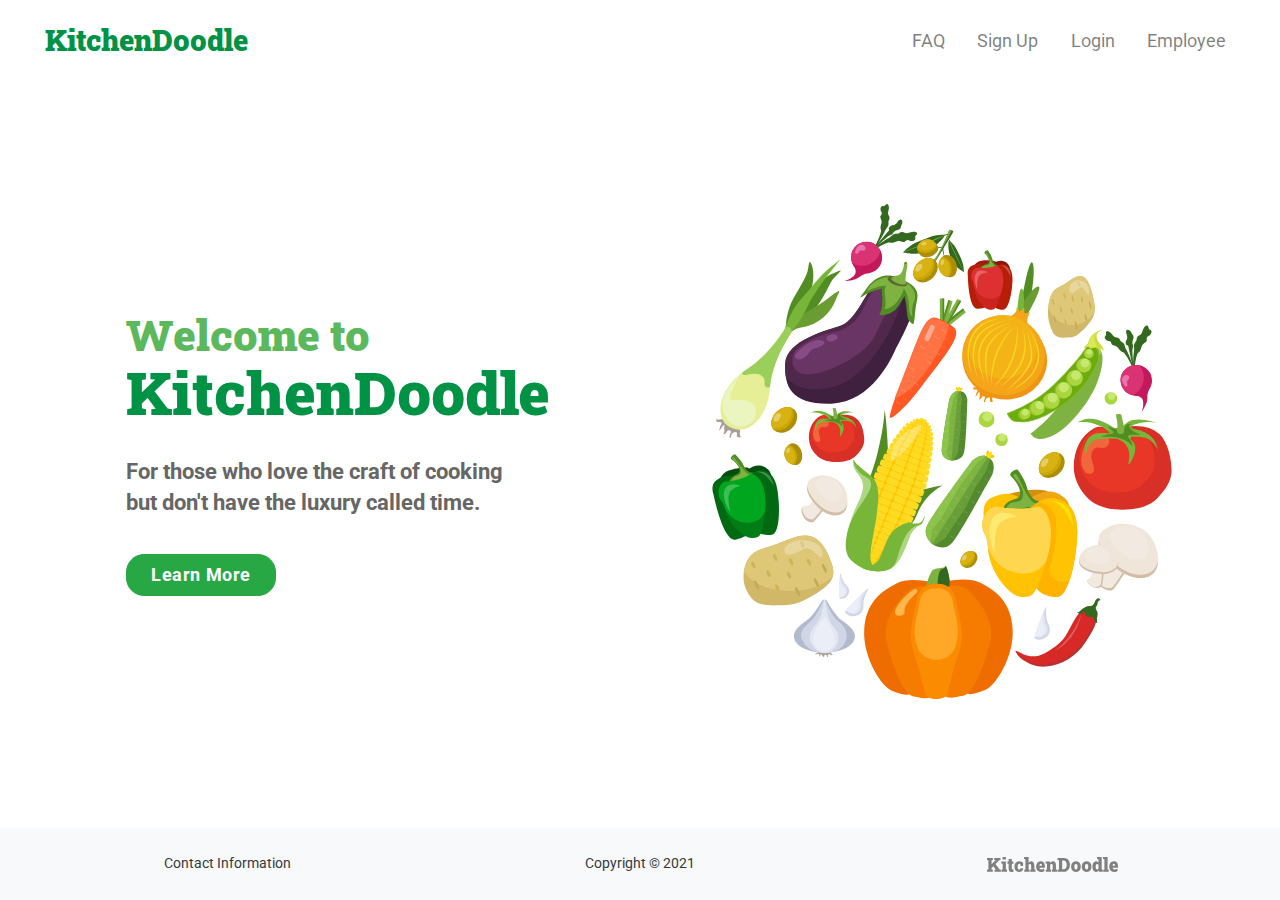
<file: index.html>
<!DOCTYPE html>
<html lang="en">

<head>
    <meta charset="UTF-8">
    <meta http-equiv="X-UA-Compatible" content="IE=edge">
    <meta name="viewport" content="width=device-width, initial-scale=1.0">
    <!-- Favicon -->
    <link rel="icon" href="images/kd-logo.svg" type="image/svg">

    <!-- Bootstrap CDN -->
    <link rel="stylesheet" href="https://maxcdn.bootstrapcdn.com/bootstrap/4.5.2/css/bootstrap.min.css">
    <!-- Bootsrap Icons -->
    <link rel="stylesheet" href="https://use.fontawesome.com/releases/v5.7.0/css/all.css" integrity="sha384-lZN37f5QGtY3VHgisS14W3ExzMWZxybE1SJSEsQp9S+oqd12jhcu+A56Ebc1zFSJ" crossorigin="anonymous">
    <!-- Custom CSS -->
    <link href="css/style.css" rel="stylesheet">
    <link href="css/style-landing-page.css" rel="stylesheet">

    <!-- External JS File -->
    <script type="text/javascript" src="js/code.js"></script>

    <title> KitchenDoodle | Making Cooking Easy For you</title>
</head>

<body>
    <!-- Navbar Start -->
    <nav class="navbar navbar-expand-md navbar-light extra-padding">
        <a href="index.html" class="navbar-brand navbar-brand-x" id="nav-text"> 
            KitchenDoodle
            <!-- <img src="images/kd-logo-full-green.svg" alt="KD" class="navbar-brand-image">  -->
        </a>
        <button class="navbar-toggler" data-toggle="collapse" data-target="#navbarMenu">
            <span class="navbar-toggler-icon"></span>
        </button>
        <div class="collapse navbar-collapse" id="navbarMenu">
            <ul class="navbar-nav ml-auto">
                <li class="nav-item">
                    <a href="faq.php" class="nav-link"> FAQ </a>
                </li>
                <li class="nav-item">
                    <a href="signup.php" class="nav-link"> Sign Up </a>
                </li>
                <li class="nav-item">
                    <a href="login.php" class="nav-link"> Login </a>
                </li>
                <li class="nav-item">
                    <a href="employeeLogin.php" class="nav-link"> Employee </a>
                </li>
            </ul>
        </div>
    </nav>
    <!-- Navbar End -->

    <div class="container-fluid content d-flex justify-content-center align-content-center flex-columns">
        <div class="flex-columns">
            <div class="col-a d-flex align-content-center justify-content-center" style="background: white;">
                <div class="col-conent d-flex flex-column align-content-center justify-content-center" style="background: white; ">
                    <h1 class="welcome-text">
                        Welcome to <br> <strong> KitchenDoodle </strong>
                    </h1>
                    <h3 class="subtitle-text ">
                        For those who love the craft of cooking <br> but don't have the luxury called time.
                    </h3>
                    <br>
                    <a class="btn btn-success main-btn" href="faq.php"> Learn More </a>
                </div>
            </div>

            <div class="col-b" style="background: white; ">
                <div class="col-conent d-flex justify-content-center align-content-center " style="background: white; ">
                    <img class="landing-img " src="images/kd-landing-1.svg" alt=" ">
                </div>
            </div>
        </div>
    </div>

    <!-- Footer Start -->
    <footer>
        <div class="row no-gutters text-center text-dark bg-light custom-footer ">
            <div class="col-sm-4 ">
                Contact Information
            </div>
            <div class="col-sm-4 ">
                Copyright © 2021
            </div>
            <div class="col-sm-4 ">
                <a href="index.html " class="">
                    <img src="images/kd-logo-full-grey.svg " alt="KD " class="footer-logo ">
                </a>
            </div>
        </div>
    </footer>
    <!-- Footer End -->


    <!-- JS Script for Bootstrap -->
    <script src="https://code.jquery.com/jquery-3.5.1.slim.min.js " integrity="sha384-DfXdz2htPH0lsSSs5nCTpuj/zy4C+OGpamoFVy38MVBnE+IbbVYUew+OrCXaRkfj " crossorigin="anonymous "></script>
    <script src="https://cdn.jsdelivr.net/npm/bootstrap@4.5.3/dist/js/bootstrap.bundle.min.js " integrity="sha384-ho+j7jyWK8fNQe+A12Hb8AhRq26LrZ/JpcUGGOn+Y7RsweNrtN/tE3MoK7ZeZDyx " crossorigin="anonymous "></script>

</body>

</html>
</file>
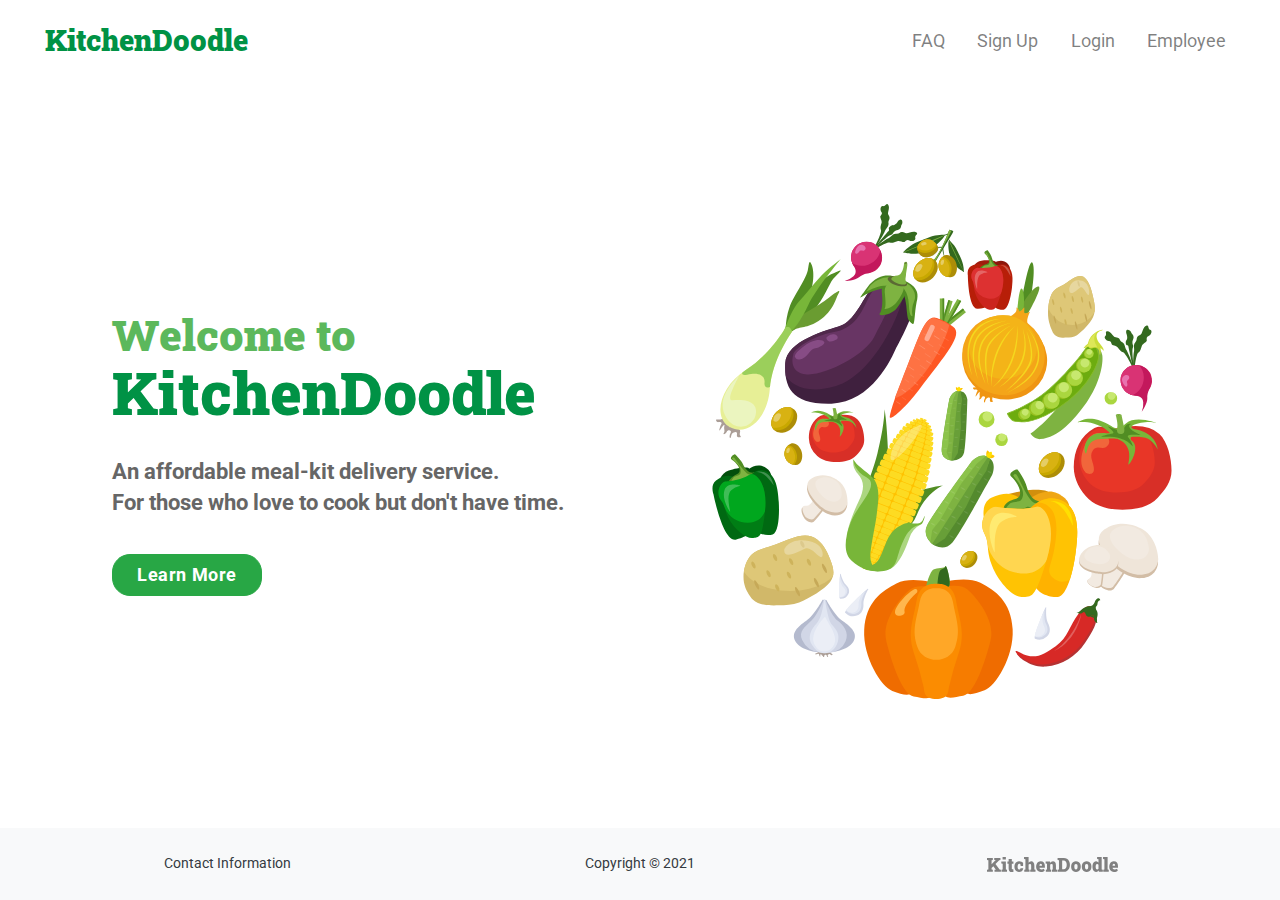
<file: src/index.html>
<!DOCTYPE html>
<html lang="en">

<head>
    <meta charset="UTF-8">
    <meta http-equiv="X-UA-Compatible" content="IE=edge">
    <meta name="viewport" content="width=device-width, initial-scale=1.0">
    <!-- Favicon -->
    <link rel="icon" href="images/kd-logo.svg" type="image/svg">

    <!-- Bootstrap CDN -->
    <link rel="stylesheet" href="https://maxcdn.bootstrapcdn.com/bootstrap/4.5.2/css/bootstrap.min.css">
    <!-- Bootsrap Icons -->
    <link rel="stylesheet" href="https://use.fontawesome.com/releases/v5.7.0/css/all.css" integrity="sha384-lZN37f5QGtY3VHgisS14W3ExzMWZxybE1SJSEsQp9S+oqd12jhcu+A56Ebc1zFSJ" crossorigin="anonymous">
    <!-- Custom CSS -->
    <link href="css/style.css" rel="stylesheet">
    <link href="css/style-landing-page.css" rel="stylesheet">

    <!-- External JS File -->
    <script type="text/javascript" src="js/code.js"></script>

    <title> KitchenDoodle | Making Cooking Easy For you</title>
</head>

<body>
    <!-- Navbar Start -->
    <nav class="navbar navbar-expand-md navbar-light extra-padding">
        <a href="index.html" class="navbar-brand navbar-brand-x" id="nav-text"> 
            KitchenDoodle
            <!-- <img src="images/kd-logo-full-green.svg" alt="KD" class="navbar-brand-image">  -->
        </a>
        <button class="navbar-toggler" data-toggle="collapse" data-target="#navbarMenu">
            <span class="navbar-toggler-icon"></span>
        </button>
        <div class="collapse navbar-collapse" id="navbarMenu">
            <ul class="navbar-nav ml-auto">
                <li class="nav-item">
                    <a href="faq.php" class="nav-link"> FAQ </a>
                </li>
                <li class="nav-item">
                    <a href="signup.php" class="nav-link"> Sign Up </a>
                </li>
                <li class="nav-item">
                    <a href="login.php" class="nav-link"> Login </a>
                </li>
                <li class="nav-item">
                    <a href="employeeLogin.php" class="nav-link"> Employee </a>
                </li>
            </ul>
        </div>
    </nav>
    <!-- Navbar End -->

    <div class="container-fluid content d-flex justify-content-center align-content-center flex-columns">
        <div class="flex-columns">
            <div class="col-a d-flex align-content-center justify-content-center" style="background: white;">
                <div class="col-conent d-flex flex-column align-content-center justify-content-center" style="background: white; ">
                    <h1 class="welcome-text">
                        Welcome to <br> <strong> KitchenDoodle </strong>
                    </h1>
                    <h3 class="subtitle-text ">
                        An affordable meal-kit delivery service. <br>
                        <!-- For those who love the craft of cooking <br> but don't have the luxury called time. -->
                        For those who love to cook but don't have time.
                    </h3>
                    <br>
                    <a class="btn btn-success main-btn" href="faq.php"> Learn More </a>
                </div>
            </div>

            <div class="col-b" style="background: white; ">
                <div class="col-conent d-flex justify-content-center align-content-center " style="background: white; ">
                    <img class="landing-img " src="images/kd-landing-1.svg" alt=" ">
                </div>
            </div>
        </div>
    </div>

    <!-- Footer Start -->
    <footer>
        <div class="row no-gutters text-center text-dark bg-light custom-footer ">
            <div class="col-sm-4 ">
                Contact Information
            </div>
            <div class="col-sm-4 ">
                Copyright © 2021
            </div>
            <div class="col-sm-4 ">
                <a href="index.html " class="">
                    <img src="images/kd-logo-full-grey.svg " alt="KD " class="footer-logo ">
                </a>
            </div>
        </div>
    </footer>
    <!-- Footer End -->


    <!-- JS Script for Bootstrap -->
    <script src="https://code.jquery.com/jquery-3.5.1.slim.min.js " integrity="sha384-DfXdz2htPH0lsSSs5nCTpuj/zy4C+OGpamoFVy38MVBnE+IbbVYUew+OrCXaRkfj " crossorigin="anonymous "></script>
    <script src="https://cdn.jsdelivr.net/npm/bootstrap@4.5.3/dist/js/bootstrap.bundle.min.js " integrity="sha384-ho+j7jyWK8fNQe+A12Hb8AhRq26LrZ/JpcUGGOn+Y7RsweNrtN/tE3MoK7ZeZDyx " crossorigin="anonymous "></script>

</body>

</html>
</file>
<file: css/style.css>
:root {
    font-size: 18px;

    /* Colors */
    --clr-primary-900: #009245;
    --clr-primary-600: #AFD7A9;
    --clr-bs-primary: #0275d8;
    --clr-bs-success: #5cb85c;
    --clr-bs-info: #5bc0de;
    --clr-bs-warning: #f0ad4e;
    --clr-bs-danger: #d9534f;
    --clr-bs-dark: #292b2c;
    --clr-bs-light: #f7f7f7;

    /* Pop variations */
    --clr-bs-primary-pop: #007bff;
    --clr-bs-success-pop: #28a745;
    --clr-bs-info-pop: #17a2b8;
    --clr-bs-warning-pop: #ffc107;
    --clr-bs-danger-pop: #dc3545;
    --clr-bs-dark-pop: #343a40;
    --clr-bs-light-pop: #f8f9fa;

    /* Light variations */
    --clr-bs-success-light: #c3e6cb;
    --clr-bs-info-light: #d1ecf1;
    --clr-bs-warning-light: #fff3cd;
    --clr-bs-danger-light: #f8d7da;
    
    /* Deep variations */
    --clr-bs-success-deep: #155724;
    --clr-bs-info-deep: #0c5460;
    --clr-bs-warning-deep: #856404;
    --clr-bs-danger-deep: #721c24;

    /* Dark Nav Background */
    --clr-bs-nav-dark: #353b41;

    /* Fonts */
    --font-roboto-slab: "Roboto Slab", serif;
    --font-roboto: "Roboto", sans-serif;
}

:root *:focus {
    outline-color: var(--clr-primary-900);
    outline-offset: 0.3rem;
}


/* :root * {
    border: 1px solid red;
} */

html {
    height: 100%;
    width: 100%;
}

body {
    min-height: 100%;
    display: flex;
    flex-direction: column;
}

.container-fluid {
    --padding: 1em;
    padding-left: var(--padding);
    padding-right: var(--padding);
}


/* Navbar Start */

nav {
    min-width: inherit;
}

#nav-text {
    font-family: var(--font-roboto-slab);
    font-weight: 900;
    font-size: 1.6em;
    color: var(--clr-primary-900);
}

.navbar-brand {
    padding-bottom: 0.4em;
}

.navbar-brand-image {
    height: 1em;
}

.navbar li {
    padding-left: 0.8em;
    padding-top: 0.2em;
    padding-bottom: 0.2em;
}

.dropdown-toggle::after {
    content: none;
}

.navbar-toggler,
.navbar-toggler:focus {
    border: none;
}


/* Navbar End */

.content {
    flex: 1 0 auto;
}


/* Footer Start */

.custom-footer {
    font-size: 0.8em;
    padding: 1.5em;
    width: 100%;
    margin-top: auto;
    flex-shrink: 0;
}

.custom-footer div {
    padding-top: 0.25em;
    padding-bottom: 0.25em;
}

.footer-logo {
    height: 1em;
}

footer>div>div>a:focus {
    box-shadow: 0 0 0 10x gray, 0 0 0 5px white;
    
}


/* Footer End */


/* Extras */

.pancake-stacked-container {
    padding: 2.5em 2em;
    display: flex;
    flex-direction: column;
}

.muted-link {
    text-decoration: none;
    color: #777;
    font-weight: 400;
}

.muted-link:hover,
.muted-link:focus {
    text-decoration: none;
    color: #009245;
}

h4 {
    font-weight: bold;
    /* color: #777; */
    color: var(--clr-bs-nav-dark);
}

#hidden-section {
    display: none;
}


/* Psuedo element line for home page */

.greetings {
    font-family: var(--font-roboto);
}

.line {
    position: relative;
    width: max-content;
}

.line::after {
    content: '';
    position: absolute;
    height: 0.2em;
    background: var(--clr-primary-900);
    left: calc(var(--padding) * -1);
    bottom: -1;
    width: calc(100% + var(--padding));
}


/* For tables with action buttons */


/* 
    I know this looks weird but this is
    a hack I came up with because modern css 
    doesn't support table column width attribute.
    Only table data width can be set which has
    limited usability. 
*/

.action-tabledata {
    width: 1px;
}

.action-tabledata:not(:last-of-type) {
    padding-right: 0.5em;
}

.action-tabledata:last-of-type {
    padding-left: 0em;
}

.btn-fit {
    padding: 0.35em 0.5em;
    width: 100%;
}

.btn-fit:not(:last-child) {
    padding: 0.35em 0.5em;
    margin-bottom: 0.5em;
    width: 100%;
}

.sub-table {
    border: none;
}

.sub-table tr,
.sub-table td {
    border: none;
    padding: 0.1em 0.2em;
    margin-bottom: 0em;
}


/* ========================================= */


/* Custom Colors */

.transparent-red {
    background-color: rgba(255, 0, 0, 0.3);
}

.transparent-blue {
    background-color: rgba(0, 0, 255, 0.3);
}

.transparent-orange-1 {
    background-color: rgba(255, 69, 0, 0.3);
}

.transparent-orange-2 {
    background-color: rgba(255, 140, 0, 0.3);
}


/* Bootstrap 4 Color Guide */

/*
    Primary  |  Success  |  Info     |  Warning  |  Danger   |  Dark     |  Light
    #0275d8  |  #5cb85c  |  #5bc0de  |  #f0ad4e  |  #d9534f  |  #292b2c  |  #f7f7f7
*/


/* For DataTables Search Box and length selector */

.dataTables_filter {
    margin: 0.25rem;
}

.dataTables_length {
    margin: 0.25rem;
}

.paginate_button {
    margin: 0.25rem 0rem;
}

.paginate_button:first-of-type {
    margin-left: 0.25rem;
}

.paginate_button:last-of-type {
    margin-right: 0.25rem;
}
</file>
<file: css/style-landing-page.css>
@import url('https://fonts.googleapis.com/css2?family=Roboto&family=Roboto+Slab:wght@200;400;700;900&display=swap');

/* Landing Page and FAQ */

:root {
    --clr-primary-900: #009245;
    --clr-primary-600: #AFD7A9;
    --clr-bs-primary: #0275d8;
    --clr-bs-success: #5cb85c;
    --clr-bs-info: #5bc0de;
    --clr-bs-warning: #f0ad4e;
    --clr-bs-danger: #d9534f;
    --clr-bs-dark: #292b2c;
    --clr-bs-light: #f7f7f7;
    --font-roboto-slab: "Roboto Slab", serif;
    --font-default:
}

.extra-padding {
    padding-top: 0.8em;
    padding-left: 2.5em;
    padding-right: 2.5em;
}

#nav-text {
    padding: 0em;
    font-family: var(--font-roboto-slab);
    font-weight: 900;
    font-size: 1.6em;
    color: var(--clr-primary-900);
}

.content {
    padding: 2em;
}

.card-header h5 button {
    font-weight: 700;
}

.flex-columns {
    display: flex;
    flex-direction: row;
    flex-wrap: wrap;
}

.flex-columns>* {
    flex-basis: calc((850px - 100%) * 999);
    flex-grow: 1;
    padding: 0em;
}

.col-a,
.col-b {
    padding: 2em;
}

.col-content {
    display: flex;
    flex-direction: column;
}

.welcome-text {
    font-family: 'Roboto Slab', serif;
    font-size: 2.4em;
    font-weight: 900;
    color: var(--clr-bs-success);
    line-height: 1.3em;
    /* text-shadow: 0.05rem 0.05rem 0.1rem #aaa; */
}

strong {
    color: var(--clr-primary-900);
    font-size: 1.4em;
}

.subtitle-text {
    margin-top: 1em;
    font-family: 'Roboto', sans-serif;
    font-size: 1.2em;
    font-weight: 700;
    color: #666;
    line-height: 1.4em;
}

.landing-img {
    /* width: 100%;
    max-width: 400px; */
    max-width: 60vw;
    width: 100%;
    height: 55vh;
}

.main-btn {
    border-radius: 1em;
    max-width: 15ch;
    font-weight: bold;
    letter-spacing: 0.6px;
    margin-bottom: 0;
}


/* Extras */

.btn-social:focus {
    background: #777;
}

.btn a,
.btn a:hover {
    color: #eee;
    text-decoration: none;
    font-weight: 500;
}

.btn-purple {
    background-color: purple;
}

.fa {
    padding: 20px;
    font-size: 30px;
    width: 50px;
    text-align: center;
    text-decoration: none;
    margin: 5px 2px;
}

.fa:hover {
    opacity: 0.7;
}

.fa-facebook {
    background: #3B5998;
    color: white;
}

.fa-twitter {
    background: #55ACEE;
    color: white;
}

.fa-linkedin {
    background: #007bb5;
    color: white;
}

.fa-instagram {
    background: #125688;
    color: white;
}
</file>
<file: src/css/style.css>
:root {
    font-size: 18px;

    /* Colors */
    --clr-primary-900: #009245;
    --clr-primary-600: #AFD7A9;
    --clr-bs-primary: #0275d8;
    --clr-bs-success: #5cb85c;
    --clr-bs-info: #5bc0de;
    --clr-bs-warning: #f0ad4e;
    --clr-bs-danger: #d9534f;
    --clr-bs-dark: #292b2c;
    --clr-bs-light: #f7f7f7;

    /* Pop variations */
    --clr-bs-primary-pop: #007bff;
    --clr-bs-success-pop: #28a745;
    --clr-bs-info-pop: #17a2b8;
    --clr-bs-warning-pop: #ffc107;
    --clr-bs-danger-pop: #dc3545;
    --clr-bs-dark-pop: #343a40;
    --clr-bs-light-pop: #f8f9fa;

    /* Light variations */
    --clr-bs-success-light: #c3e6cb;
    --clr-bs-info-light: #d1ecf1;
    --clr-bs-warning-light: #fff3cd;
    --clr-bs-danger-light: #f8d7da;
    
    /* Deep variations */
    --clr-bs-success-deep: #155724;
    --clr-bs-info-deep: #0c5460;
    --clr-bs-warning-deep: #856404;
    --clr-bs-danger-deep: #721c24;

    /* Dark Nav Background */
    --clr-bs-nav-dark: #353b41;

    /* Fonts */
    --font-roboto-slab: "Roboto Slab", serif;
    --font-roboto: "Roboto", sans-serif;
}

:root *:focus {
    outline-color: var(--clr-primary-900);
    outline-offset: 0.3rem;
}


/* :root * {
    border: 1px solid red;
} */

html {
    height: 100%;
    width: 100%;
}

body {
    min-height: 100%;
    display: flex;
    flex-direction: column;
}

.container-fluid {
    --padding: 1em;
    padding-left: var(--padding);
    padding-right: var(--padding);
}


/* Navbar Start */

nav {
    min-width: inherit;
}

#nav-text {
    font-family: var(--font-roboto-slab);
    font-weight: 900;
    font-size: 1.6em;
    color: var(--clr-primary-900);
}

.navbar-brand {
    padding-bottom: 0.4em;
}

.navbar-brand-image {
    height: 1em;
}

.navbar li {
    padding-left: 0.8em;
    padding-top: 0.2em;
    padding-bottom: 0.2em;
}

.dropdown-toggle::after {
    content: none;
}

.navbar-toggler,
.navbar-toggler:focus {
    border: none;
}


/* Navbar End */

.content {
    flex: 1 0 auto;
}


/* Footer Start */

.custom-footer {
    font-size: 0.8em;
    padding: 1.5em;
    width: 100%;
    margin-top: auto;
    flex-shrink: 0;
}

.custom-footer div {
    padding-top: 0.25em;
    padding-bottom: 0.25em;
}

.footer-logo {
    height: 1em;
}

footer>div>div>a:focus {
    box-shadow: 0 0 0 10x gray, 0 0 0 5px white;
    
}


/* Footer End */


/* Extras */

.pancake-stacked-container {
    padding: 2.5em 2em;
    display: flex;
    flex-direction: column;
}

.muted-link {
    text-decoration: none;
    color: #777;
    font-weight: 400;
}

.muted-link:hover,
.muted-link:focus {
    text-decoration: none;
    color: #009245;
}

h4 {
    font-weight: bold;
    /* color: #777; */
    color: var(--clr-bs-nav-dark);
}

#hidden-section {
    display: none;
}


/* Psuedo element line for home page */

.greetings {
    font-family: var(--font-roboto);
}

.line {
    position: relative;
    width: max-content;
}

.line::after {
    content: '';
    position: absolute;
    height: 0.2em;
    background: var(--clr-primary-900);
    left: calc(var(--padding) * -1);
    bottom: -1;
    width: calc(100% + var(--padding));
}


/* For tables with action buttons */


/* 
    I know this looks weird but this is
    a hack I came up with because modern css 
    doesn't support table column width attribute.
    Only table data width can be set which has
    limited usability. 
*/

.action-tabledata {
    width: 1px;
}

.action-tabledata:not(:last-of-type) {
    padding-right: 0.5em;
}

.action-tabledata:last-of-type {
    padding-left: 0em;
}

.btn-fit {
    padding: 0.35em 0.5em;
    width: 100%;
}

.btn-fit:not(:last-child) {
    padding: 0.35em 0.5em;
    margin-bottom: 0.5em;
    width: 100%;
}

.sub-table {
    border: none;
}

.sub-table tr,
.sub-table td {
    border: none;
    padding: 0.1em 0.2em;
    margin-bottom: 0em;
}


/* ========================================= */


/* Custom Colors */

.transparent-red {
    background-color: rgba(255, 0, 0, 0.3);
}

.transparent-blue {
    background-color: rgba(0, 0, 255, 0.3);
}

.transparent-orange-1 {
    background-color: rgba(255, 69, 0, 0.3);
}

.transparent-orange-2 {
    background-color: rgba(255, 140, 0, 0.3);
}


/* Bootstrap 4 Color Guide */

/*
    Primary  |  Success  |  Info     |  Warning  |  Danger   |  Dark     |  Light
    #0275d8  |  #5cb85c  |  #5bc0de  |  #f0ad4e  |  #d9534f  |  #292b2c  |  #f7f7f7
*/


/* For DataTables Search Box and length selector */

.dataTables_filter {
    margin: 0.25rem;
}

.dataTables_length {
    margin: 0.25rem;
}

.paginate_button {
    margin: 0.25rem 0rem;
}

.paginate_button:first-of-type {
    margin-left: 0.25rem;
}

.paginate_button:last-of-type {
    margin-right: 0.25rem;
}
</file>
<file: src/css/style-landing-page.css>
@import url('https://fonts.googleapis.com/css2?family=Roboto&family=Roboto+Slab:wght@200;400;700;900&display=swap');

/* Landing Page and FAQ */

:root {
    --clr-primary-900: #009245;
    --clr-primary-600: #AFD7A9;
    --clr-bs-primary: #0275d8;
    --clr-bs-success: #5cb85c;
    --clr-bs-info: #5bc0de;
    --clr-bs-warning: #f0ad4e;
    --clr-bs-danger: #d9534f;
    --clr-bs-dark: #292b2c;
    --clr-bs-light: #f7f7f7;
    --font-roboto-slab: "Roboto Slab", serif;
    --font-default:
}

.extra-padding {
    padding-top: 0.8em;
    padding-left: 2.5em;
    padding-right: 2.5em;
}

#nav-text {
    padding: 0em;
    font-family: var(--font-roboto-slab);
    font-weight: 900;
    font-size: 1.6em;
    color: var(--clr-primary-900);
}

.content {
    padding: 2em;
}

.card-header h5 button {
    font-weight: 700;
}

.flex-columns {
    display: flex;
    flex-direction: row;
    flex-wrap: wrap;
}

.flex-columns>* {
    flex-basis: calc((850px - 100%) * 999);
    flex-grow: 1;
    padding: 0em;
}

.col-a,
.col-b {
    padding: 2em;
}

.col-content {
    display: flex;
    flex-direction: column;
}

.welcome-text {
    font-family: 'Roboto Slab', serif;
    font-size: 2.4em;
    font-weight: 900;
    color: var(--clr-bs-success);
    line-height: 1.3em;
    /* text-shadow: 0.05rem 0.05rem 0.1rem #aaa; */
}

strong {
    color: var(--clr-primary-900);
    font-size: 1.4em;
}

.subtitle-text {
    margin-top: 1em;
    font-family: 'Roboto', sans-serif;
    font-size: 1.2em;
    font-weight: 700;
    color: #666;
    line-height: 1.4em;
}

.landing-img {
    /* width: 100%;
    max-width: 400px; */
    max-width: 60vw;
    width: 100%;
    height: 55vh;
}

.main-btn {
    border-radius: 1em;
    max-width: 15ch;
    font-weight: bold;
    letter-spacing: 0.6px;
    margin-bottom: 0;
}


/* Extras */

.btn-social:focus {
    background: #777;
}

.btn a,
.btn a:hover {
    color: #eee;
    text-decoration: none;
    font-weight: 500;
}

.btn-purple {
    background-color: purple;
}

.fa {
    padding: 20px;
    font-size: 30px;
    width: 50px;
    text-align: center;
    text-decoration: none;
    margin: 5px 2px;
}

.fa:hover {
    opacity: 0.7;
}

.fa-facebook {
    background: #3B5998;
    color: white;
}

.fa-twitter {
    background: #55ACEE;
    color: white;
}

.fa-linkedin {
    background: #007bb5;
    color: white;
}

.fa-instagram {
    background: #125688;
    color: white;
}
</file>
